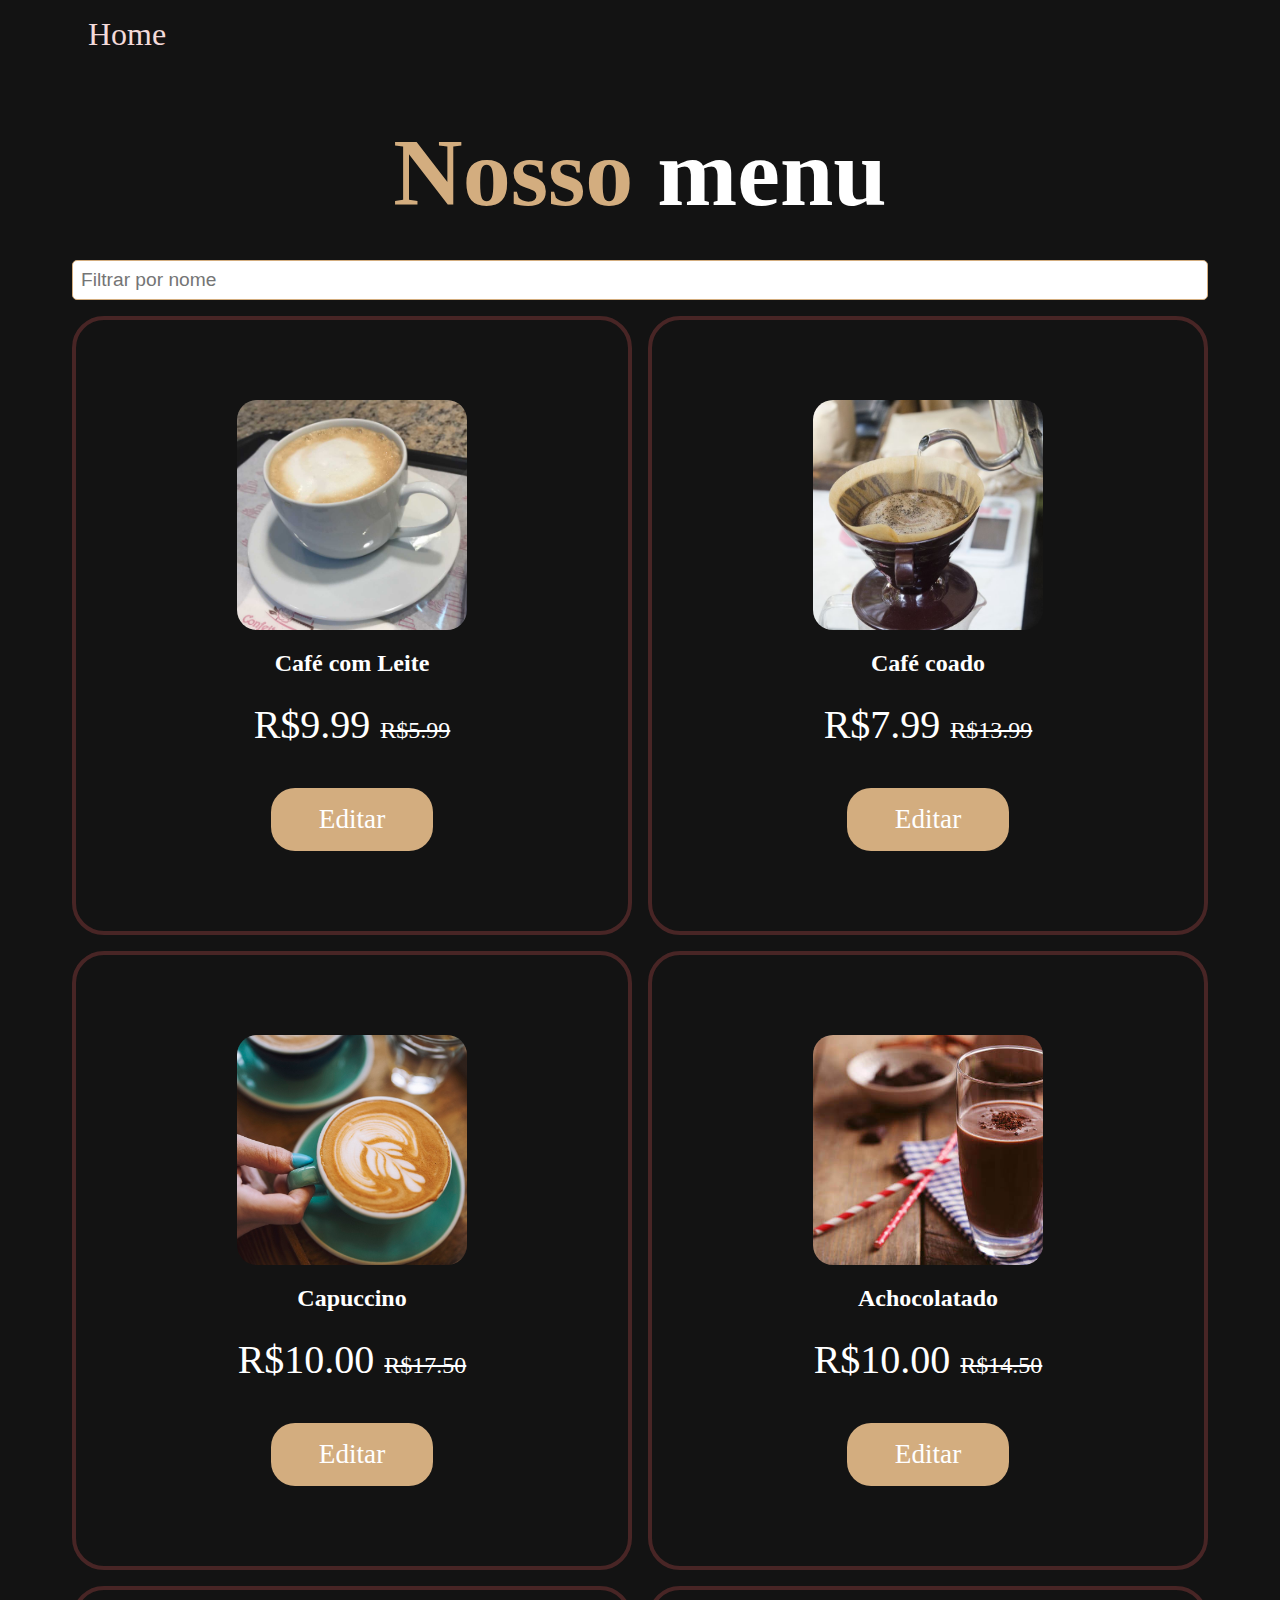
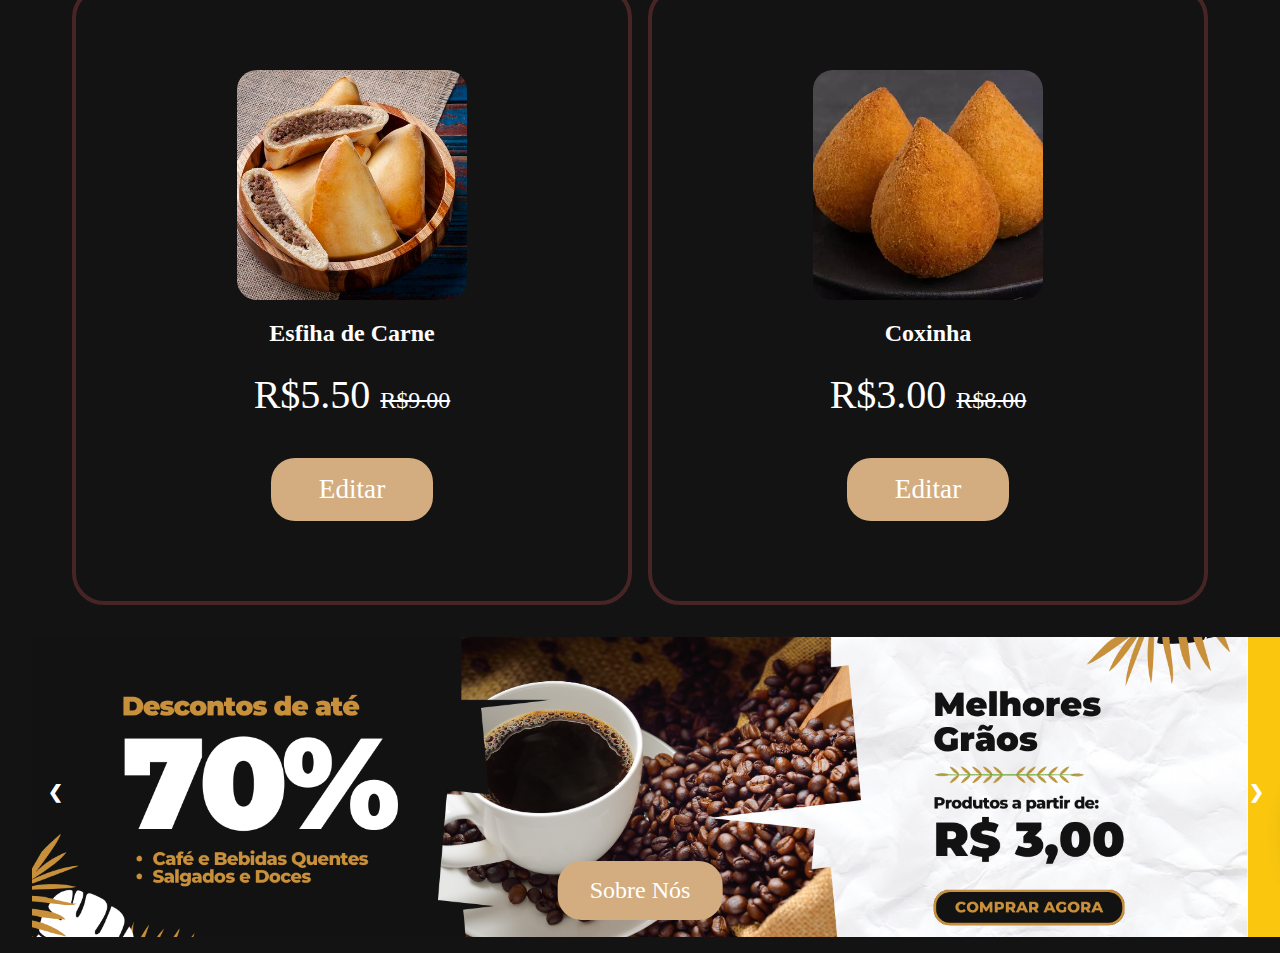
<file: produtos.html>
<!DOCTYPE html>
<html lang="en">
<head>
    <meta charset="UTF-8">
    <meta name="viewport" content="width=device-width, initial-scale=1.0">
    <title>Produtos cafeteria</title>
    <link rel="stylesheet" href="assets/style_produtos.css">
</head>
<body>
    <section class="menu" id="menu">

        <nav class="navbar">
            <a href="home.html">Home</a>
        </nav>

        <h2 class="titulo">Nosso <span>menu</span></h2>
        
        <input type="text" id="filtro-nome" placeholder="Filtrar por nome" class="input-filtro">

        <div class="caixa-container">
           
        </div>

        <div class="caixa-container">
            
        </div>

    </section>
    
    <section class="carrossel" id="carrossel">
        <div class="slides">
            <div class="slide" style="background-image: url('assets/img/BANNER01.png');"></div>
            <div class="slide" style="background-image: url('assets/img/BANNER02.png');"></div>
            <div class="slide" style="background-image: url('assets/img/BANNER03.png');"></div>
        </div>
        <a class="prev" onclick="mudarSlide(-1)">&#10094;</a>
        <a class="next" onclick="mudarSlide(1)">&#10095;</a>
    
        <a href="home.html" class="botao-carrossel">Sobre Nós</a>
    </section>
    
    <script src="./assets/produtos.js"></script>
</body>
</html>
</file>
<file: assets/style_produtos.css>
:root {
    --main--color: #d3ad7f;
    --black: #1313131a;
    --backgroug-color: #131313;
    --border: 0.3rem solid rgba(196, 78, 78, 0.3);
    --white: #fff;   
}

* {
    margin: 0px;
    padding: 0px;
    box-sizing: border-box;
}

body {
    background-color: var(--backgroug-color);
}

section {
    padding: 1rem 2rem;
    margin: 0 auto;
    max-width: 1200px;
}

.navbar a {
    text-decoration: none;
    margin: 0 1rem;
    font-size: 2rem;
    color: #f3dada;
    transition: 0.3s linear;
}

.navbar a:hover {
    color: var(--main--color);
    border-bottom: 0.1rem solid var(--main--color);
    padding-bottom: 0.5rem;
    font-size: 2rem;
}

.titulo {
    font-size: 6rem;
    color: var(--main--color);
    text-align: center;
    margin-top: 4rem;
    margin-bottom: 2rem;
}

.titulo span {
    color: var(--white);
}

.menu .caixa-container {
    display: grid;
    grid-template-columns: repeat(auto-fit, minmax(30rem, 1fr));
    gap: 1rem;
    cursor: pointer;
}

.menu .caixa-container .caixa-item {
    text-align: center;
    border: var(--border);
    padding: 5rem;
    border-radius: 2rem;
}

.menu .caixa-container .caixa-item img {
    height: 10rem;
    border-radius: 20px;
    width: 230px;
    height: 230px;
    object-fit: cover;
}

.menu .caixa-container .caixa-item h3 {
    color: var(--white);
    font-size: 1.5rem;
    padding: 1rem 0;
}

.menu .caixa-container .caixa-item .preco {
    color: var(--white);
    font-size: 2.5rem;
    padding: 0.5rem 0;
}

.menu .caixa-container .caixa-item span {
    text-decoration: line-through;
    font-size: 1.5rem;
    font-weight: 200;
   
}

.menu .caixa-container .caixa-item:hover {
    background-color: rgb(201, 125, 125);
    transition: 1.5s;
}

.menu .caixa-container .caixa-item:hover > * {
    color: var(--backgroug-color);
}

.botao {
    display: inline-block;
    background-color: var(--main--color);
    color: var(--white);
    border-radius: 1.5rem;
    padding: 1rem 3rem;
    font-size: 1.7rem;
    cursor: pointer;
    margin-top: 2rem;
    text-decoration: none;
    transition: 1s;
}
.card-lateral {
    position: fixed;
    right: 0;
    top: 0;
    width: 300px;
    height: 100%;
    background-color: var(--backgroug-color);
    color: var(--white);
    padding: 2rem;
    box-shadow: -5px 0 15px rgba(0, 0, 0, 0.5);
    overflow-y: auto;
}

.card-lateral h3 {
    margin-bottom: 1rem;
    font-size: 1.8rem;
    color: var(--main--color);
}

.card-lateral label {
    display: block;
    margin-bottom: 0.5rem;
}

.card-lateral input {
    width: 100%;
    padding: 0.5rem;
    margin-bottom: 1rem;
    border: 1px solid var(--main--color);
    border-radius: 5px;
}

.card-lateral .botao {
    width: 100%;
    text-align: center;
}

.toggle-btn {
    position: fixed;
    top: 50px;
    right: 300px;
    background-color: var(--main--color);
    color: var(--white);
    width: 30px;
    height: 30px;
    border-radius: 50%;
    display: flex;
    justify-content: center;
    align-items: center;
    cursor: pointer;
    box-shadow: 0 0 5px rgba(0, 0, 0, 0.3);
    transition: right 0.3s ease, transform 0.3s ease;
    z-index: 10;
}

.card-lateral.minimizado + .toggle-btn {
    right: 0;
    transform: rotate(180deg);
}


.card-lateral {
    transition: transform 0.3s ease;
}

.card-lateral.minimizado {
    transform: translateX(100%);
}
#imagemAtualContainer {
    margin-top: 10px;
}
#imagemAtual {
    display: block;
    margin-top: 5px;
    border-radius: 5px;
}

.menu .caixa-container .caixa-item .excluir {
    background-color: #e74c3c;
    color: var(--white);
    font-size: 1.5rem;
    padding: 0.7rem 1.5rem;
    border-radius: 1.5rem;
    cursor: pointer;
    text-decoration: none;
    transition: background-color 0.3s ease;
}

.menu .caixa-container .caixa-item .excluir:hover {
    background-color: #c0392b;
}

.input-filtro {
    width: 100%;
    padding: 0.5rem;
    margin-bottom: 1rem;
    border: 1px solid var(--main--color);
    border-radius: 5px;
    font-size: 1.2rem;
}

.carrossel {
    position: relative;
    max-width: 100%;
    margin: auto;
    overflow: hidden;
    width: 100%;
    height: auto;
}

.slides {
    display: flex;
    transition: transform 0.5s ease-in-out;
}

.slide {
    min-width: 100%;
    height: 300px;
    background-size: cover;
    background-position: center;
    flex: 0 0 100%;
}

.prev, .next {
    position: absolute;
    top: 50%;
    width: auto;
    padding: 16px;
    margin-top: -22px;
    color: white;
    font-weight: bold;
    font-size: 18px;
    transition: 0.6s ease;
    border-radius: 0 3px 3px 0;
    user-select: none;
}

.next {
    right: 0;
    border-radius: 3px 0 0 3px;
}

.prev:hover, .next:hover {
    background-color: rgba(0,0,0,0.8);
}

.botao-carrossel {
    position: absolute;
    bottom: 10%;
    left: 50%;
    transform: translateX(-50%);
    background-color: var(--main--color);
    color: var(--white);
    padding: 1rem 2rem;
    border-radius: 1.5rem;
    text-decoration: none;
    font-size: 1.5rem;
    transition: background-color 0.3s ease;
}

.botao-carrossel:hover {
    background-color: rgba(211, 173, 127, 0.8);
}

@media (max-width: 768px) {
    .menu .caixa-container {
        grid-template-columns: 1fr 1fr;
    }

    .menu .caixa-container .caixa-item {
        padding: 3rem;
    }
}

@media (max-width: 800px) {
    .menu .caixa-container {
        grid-template-columns: 1fr;
    }

    .menu .caixa-container .caixa-item {
        padding: 2rem;

    }

}

@media (max-width: 1080px) {
    .slide {
        height: 200px; 
    }
}

@media (max-width: 800px) {
    .slide {
        height: 100px;
    }
}
</file>
